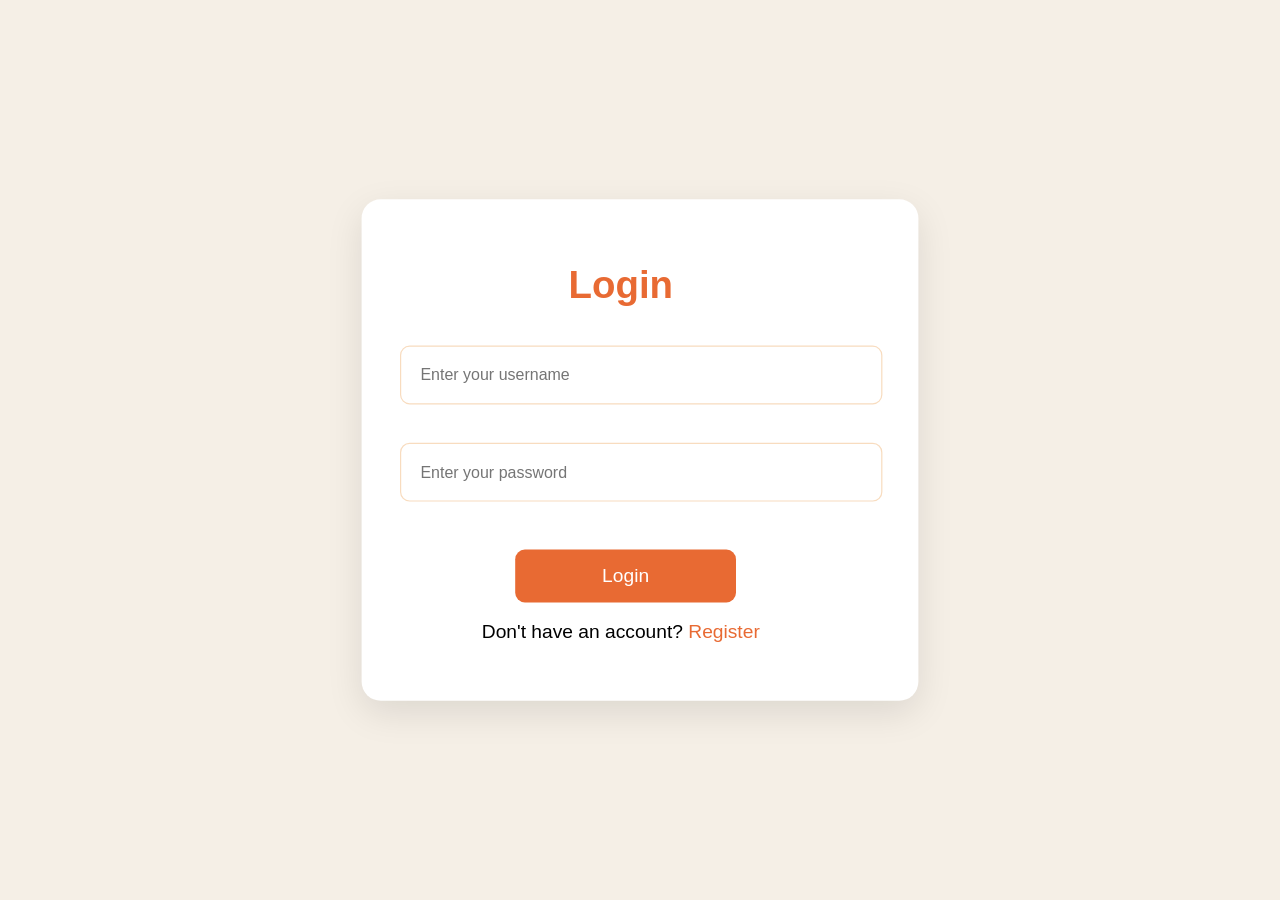
<file: index.html>
<!DOCTYPE html>
<html lang="en">
<head>
    <!-- 无 token 立即跳登录页 -->
    <script>
    if (!localStorage.getItem('jwt_token')) {
        location.replace('auth.html');
    }
    </script>
    <meta charset="UTF-8">
    <meta name="viewport" content="width=device-width, initial-scale=1.0">
    <title>Quiz Game</title>
    <link rel="stylesheet" href="style.css" />
</head>
<body>
    <!-- 退出按钮：绝对定位，不挤占原布局 -->
    <button id="logoutBtn" style="position:absolute;top:1rem;right:1rem;z-index:10;">退出</button>
    <script>
    document.getElementById('logoutBtn').onclick = () => {
        localStorage.removeItem('jwt_token');
        location.replace('auth.html');
    };
    </script>
    <script>
        if(!localStorage.getItem('jwt_token')) location.href='auth.html';
    </script>

    <div class="container">
        <div class="screen active" id="start-screen">
            <h1>Quiz Time</h1>
            <p>Test your knowledge with these fun questions!</p>
            <button id="start-btn">Start Quiz</button>
        </div>

        <div class="screen" id="quiz-screen">
            <div class="quiz-header">
                <h2 id="question-text">Question goes here</h2>
                <div class="quiz-info">
                    <p>Question <span id="current-question">1</span> of <span id="total-questions">5</span></p>
                    <p>Score:<span id="score">0</span></p>
                </div>
            </div>

            <div class="answers-container" id="answers-container">
                <!--
                <button class="answer-btn" data-correct="true/false">Answer Text 1</button>
                <button class="answer-btn" data-correct="true/false">Answer Text 2</button>
                <button class="answer-btn" data-correct="true/false">Answer Text 3</button>
                <button class="answer-btn" data-correct="true/false">Answer Text 4</button>
                -->
            </div>
            <div class="progress-bar">
                <div id="progress" class="progress"></div>
            </div>
        </div>

        <div class="screen" id="result-screen">
            <h1>Quiz Result!</h1>
            <div class="result-info">
                <p>You scored <span id="final-score">0</span>out of <span id="max-score">5</span></p>
                <div class="result-message">Good job!</div>
            </div>
            <button id="restart-btn">Restart Quiz</button>
        </div>
    </div>   
    <script src="script.js"></script>
</body>
</html>
</file>
<file: style.css>
*{
    margin:0;
    padding: 0;
    box-sizing: border-box;
}

body{
    background: #f5efe6;
    display: flex;
    justify-content: center;
    align-items: center;
    min-height: 100vh;
    padding: 1rem;
    font-family: sans-serif;
}

.container{
    background-color: white;
    border-radius: 1rem;
    box-shadow: 0 10px 30px rgba(0,0,0,0.1);
    width: 100%;
    max-width: 600px;
    overflow: hidden;
    position: relative;
}

.screen{
    display: none;
    padding: 2rem;
    text-align: center;
}

.screen.active{
    display: block;
}

#start-screen h1{
    color:#e86a33;
    margin-bottom: 20px;
    font-size: 2.5rem;
}

#start-screen p{
    color: #666;
    margin-bottom: 30px;
    font-size: 1.1rem;
}

button{
    background-color:#e86a33;
    color: white;
    border: none;
    padding: 15px 30px;
    border-radius: 10px;
    font-size: 1.1rem;
    cursor: pointer;
    transition: background-color 0.3s;
}

button:hover{   
    background-color: #d45b28;
}

.quiz-header{
    margin-bottom: 1rem;
}

#question-text{
    color: #333;
    font-size: 1.5rem;
    margin-bottom: 1rem;
}

.quiz-info{
    display: flex;
    justify-content: space-between;
    color: #666;
    margin-bottom: 10px;
}

.answers-container{
    display: flex;
    flex-direction: column;
    gap: 10px;
    margin-bottom: 20px;
}

.answer-btn{
    background-color: #f8f0e5;
    color: #333;
    border: 2px solid #eadbc8;
    border-radius: 10px;
    padding: 1rem;
    cursor: pointer;
    text-align: left;
    transition: all 0.3s;
}

.answer-btn:hover{
    background-color: #eadbc8;
    border-color: #dac0ae;
}

.answer-btn.correct{
    background-color: #e6fff0;
    border-color: #a3f0c4;
    color: #28a745;
}

.answer-btn.incorrect{
    background-color: #fff0f0;
    border-color: #ffdbdb;
    color: #dc3545;
}


.progress-bar{
    height: 10px;
    background-color: #f8f0e5;
    border-radius: 5px;
    overflow: hidden;
    margin-top: 20px;
}

.progress{
    height: 100%;
    background-color: #e86a33;
    width: 0%;
    transition: width 0.3s;
}

#result-screen h1{
    color: #e86a33;
    margin-bottom: 30px;
}

.result-info{
    background-color: #f8f0e5;
    border-radius: 10px;
    padding: 20px;
    margin-bottom: 30px;
}

.result-info p{
    font-size: 1.2rem;
    color: #333;
    margin-bottom: 1rem;
}

.result-message{
    font-size: 1.5rem;
    font-weight: 600;
    color: #e86a33;
}

@media(max-width:500px){
    .screen{
        padding: 1rem;
    }

    #start-screen h1{
        font-size: 2rem;
    }

    #question-text{
        font-size: 1.3rem;
    }

    .answer-btn{
        padding: 12px;
    }

    button{
        padding: 12px 25px;
        font-size: 1rem;
    }
}
</file>
<file: auth.css>
/* auth.css - 登录/注册专用 */
body{
    background:#f5efe6;
    display:flex;
    justify-content:center;
    align-items:center;
    min-height:100vh;
    margin:0;
    font-family:sans-serif;
}
.auth-container{
    width:100%;
    max-width:400px;
    background:#fff;
    border-radius:1rem;
    box-shadow:0 10px 30px rgba(0,0,0,.1);
    padding:2rem;
}
.auth-container .box{
    display:none;
    margin-right: 2rem;
}
.auth-container .box.active{
    display:block;
}
.auth-container h1{
    margin-bottom:1rem;
    text-align:center;
    color:#e86a33;
}
.auth-container input{
    width:100%;
    padding:1rem;
    margin:1rem 0;
    border:1px solid #f8dcbf;
    border-radius:.5rem;
}
.auth-container button{
    width:50%;
    padding:.8rem;
    background:#e86a33;
    color:#fff;
    border:none;
    border-radius:.5rem;
    font-size:1rem;
    cursor:pointer;
    transition:background .3s;
    margin-left: 6rem;
    margin-top: 1.5rem;
}
.auth-container button:hover{
    background:#d45b28;
}
.auth-container p{
    text-align:center;
    margin-top:1rem;
    font-size:1rem;
}
.auth-container a{
    color:#e86a33;
    text-decoration: none;
}

/* ===== 整体放大 1.2 倍 ===== */
.auth-container{
    transform: scale(1.2);        /* 整体放大 1.2 倍 */
    transform-origin: center;     /* 以中心为基准 */
}
</file>
